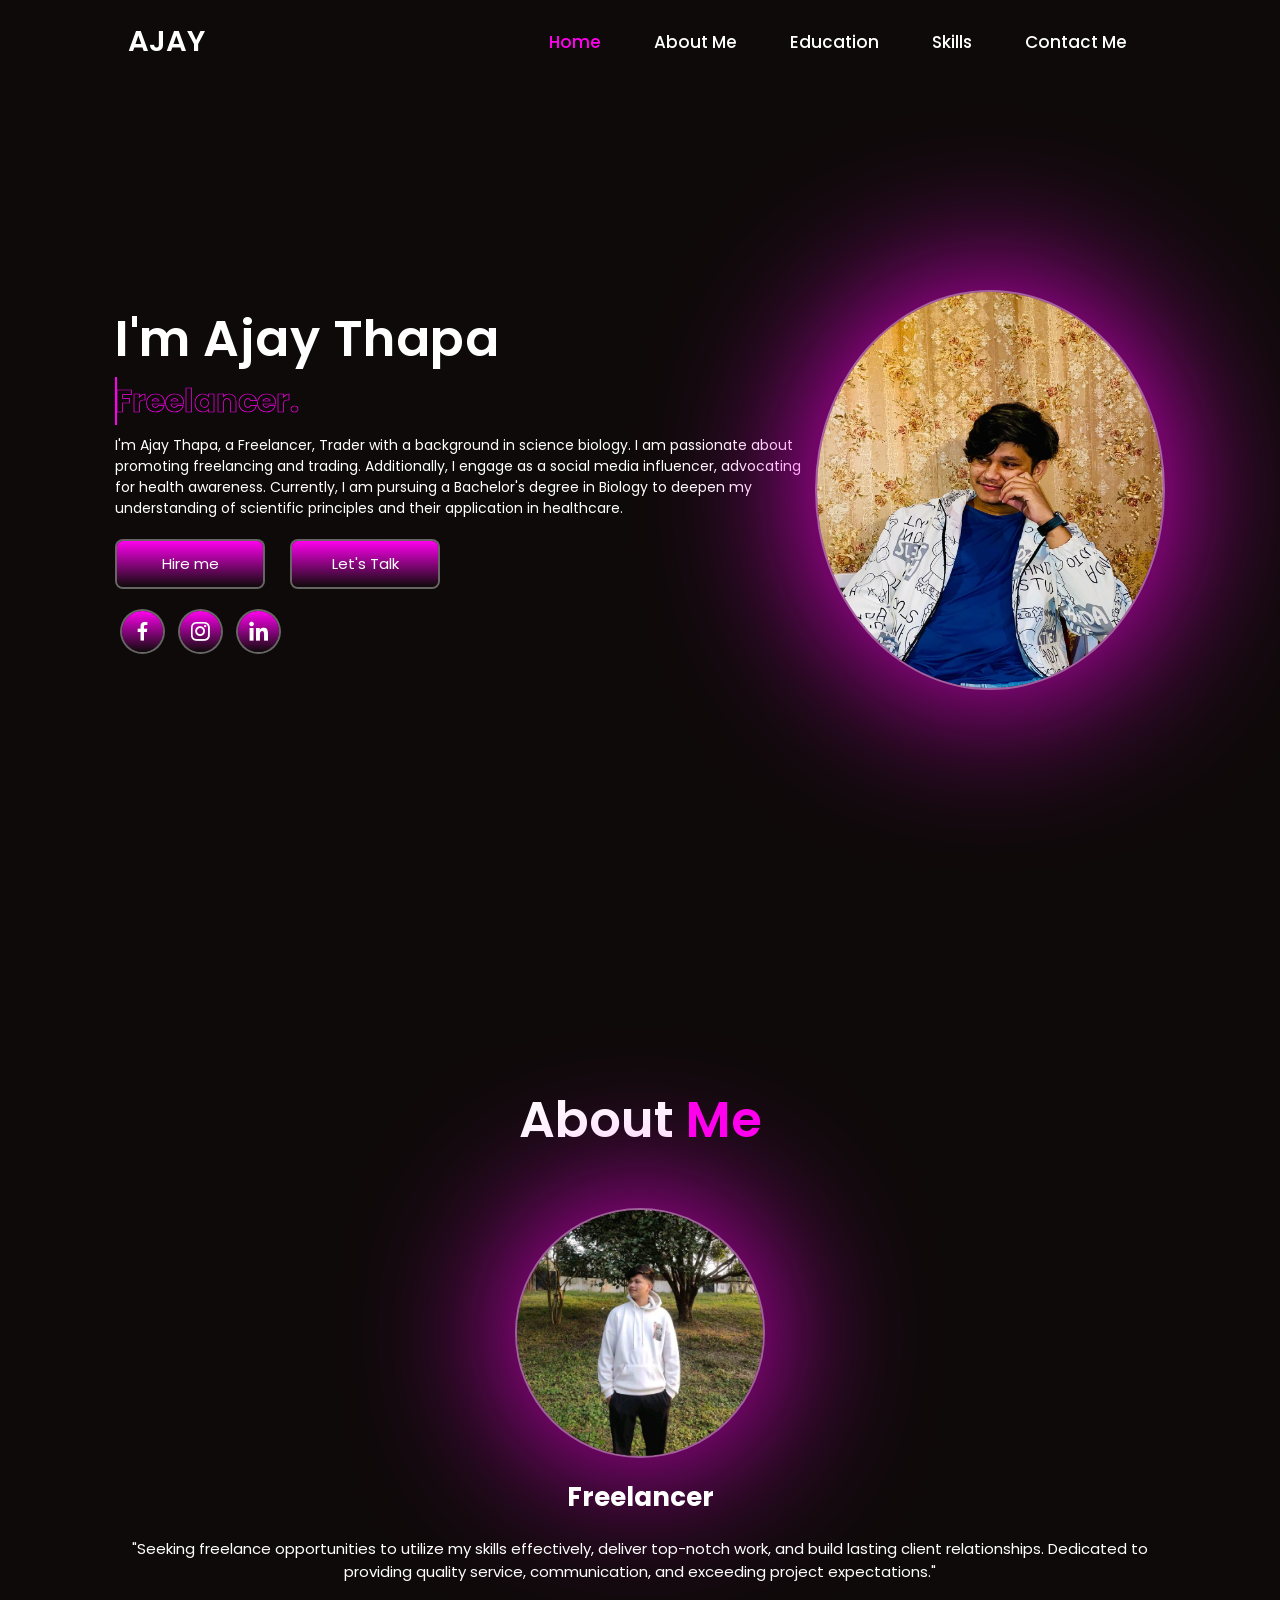
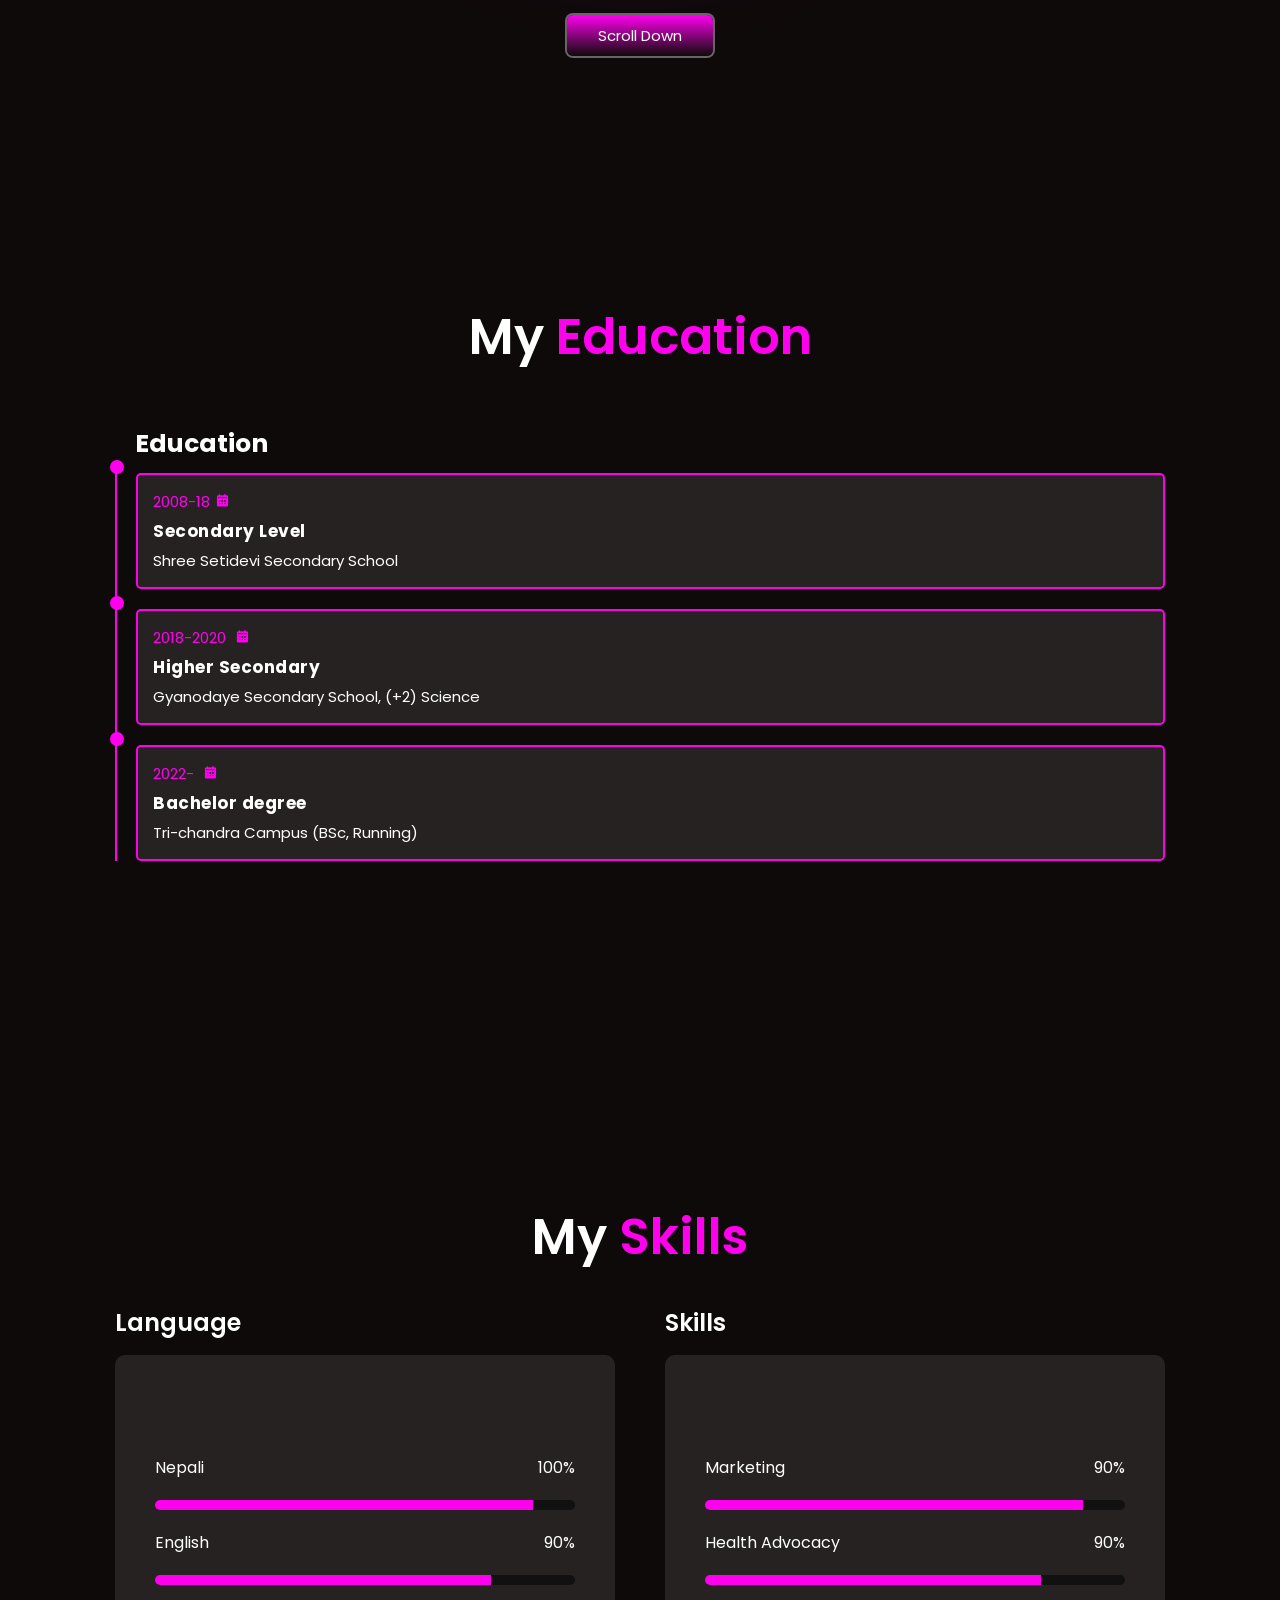
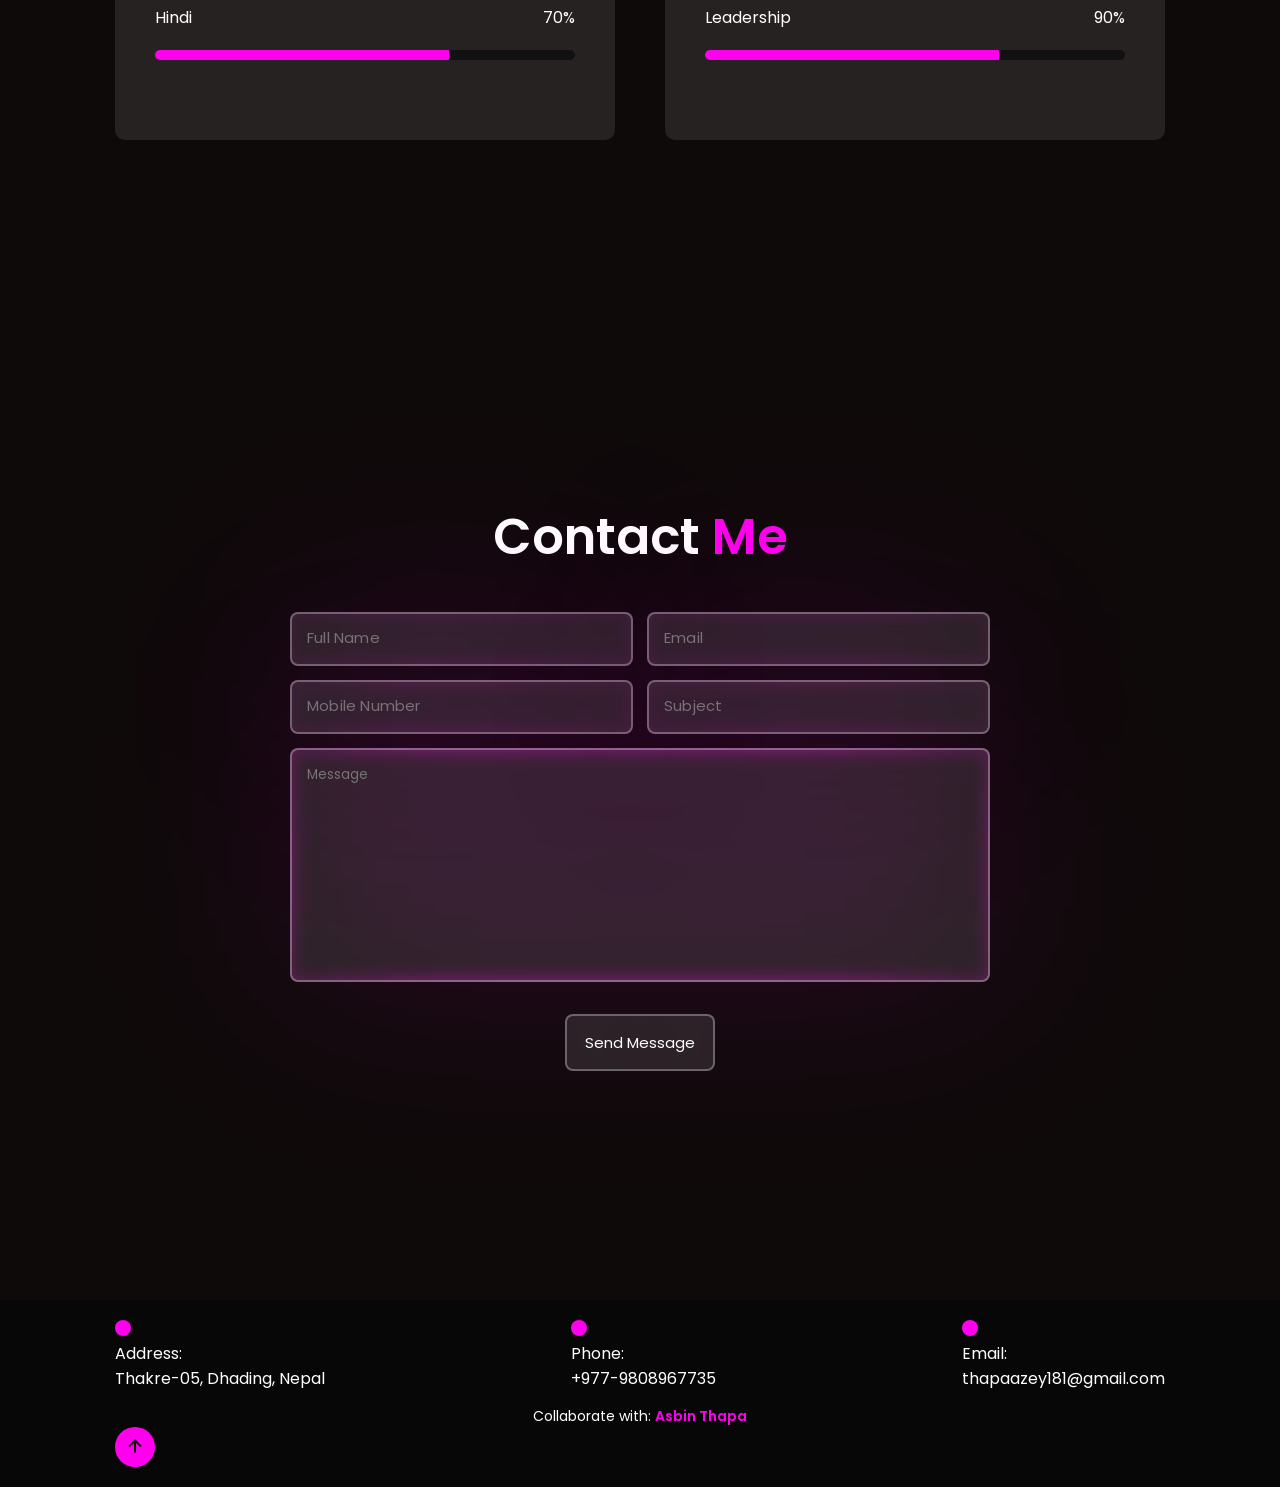
<file: index.html>
<!DOCTYPE html>
<html lang="en">

<head>
    <meta charset="UTF-8">
    <meta name="description" content="Welcome to Ajay Thapa's official website. As a trader, health worker and freelancer, I share valuable insights and resources on various topics. Explore tutorials, guides, and advice on trading strategies, healthcare practices, and freelancing tips. Join me in navigating the diverse fields of trading, health, and freelancing for personal and professional growth.">
    <meta name="keywords" content="Ajay Thapa, Ajay thapa, trader, technology, personal development, community health worker, Ajay thapa xettri, ajay, thapa, thapa ajay">
    <meta name="author" content="Ajay Thapa">
    <meta name="viewport" content="width=device-width, initial-scale=1.0">     
    <title>Ajay Thapa - Freelancer, Trader & Health Advocate</title>
    <link rel="stylesheet" href="style.css">
    <link href='https://unpkg.com/boxicons@2.1.4/css/boxicons.min.css' rel='stylesheet'>
    <link rel="icon" type="image/png" href="img/ajay-thapa-favicon.png">
    
    <!-- Open Graph Meta Tags for Social Media -->
    <meta property="og:title" content="Ajay Thapa - Freelancer, Trader & Health Advocate">
    <meta property="og:description" content="Professional freelancer and trader with expertise in trading strategies, healthcare practices, and freelancing.">
    <meta property="og:image" content="https://ajaythapa.info.np/img/ajay-thapa-profile.png">
    <meta property="og:url" content="https://ajaythapa.info.np">
    <meta property="og:type" content="website">
    
    <!-- Twitter Card Meta Tags -->
    <meta name="twitter:card" content="summary_large_image">
    <meta name="twitter:title" content="Ajay Thapa - Freelancer, Trader & Health Advocate">
    <meta name="twitter:description" content="Professional freelancer and trader with expertise in trading strategies, healthcare practices, and freelancing.">
    <meta name="twitter:image" content="https://ajaythapa.info.np/img/ajay-thapa-profile.png">
</head>
<body>

    <header class="header">
        <a href="#" class="logo">AJAY</a>
        <i class='bx bx-menu' id="menu" style='color:#ffffff'></i>
        <nav class="navbar">
            <a href="#home" style="--vlr:1" class="active">Home</a>
            <a href="#about" style="--vlr:2">About Me</a>
            <a href="#education" style="--vlr:3">Education</a>
            <a href="#skills" style="--vlr:4">Skills</a>
            <a href="#contact" style="--vlr:5">Contact Me</a>
        </nav>
    </header>
    
    <!-- *************************Home Section************************* -->
    <section class="home" id="home">
        <div class="text-content">
            <h1>I'm Ajay Thapa</h1>
            <div class="text-animation">
                <h2>Freelancer.</h2>
            </div>
            <p> 
                I'm Ajay Thapa, a Freelancer, Trader with a background in science biology. I am passionate about promoting freelancing and trading. Additionally, I engage as a social media influencer, advocating for health awareness. Currently, I am pursuing a Bachelor's degree in Biology to deepen my understanding of scientific principles and their application in healthcare.
            </p>
            <div class="btn-section">
                <button class="btn">Hire me</button>
                <button class="btn">Let's Talk</button>
            </div>
            <div class="social-media">
                <a href="https://www.facebook.com/ajaythapaaa181" target="_blank" rel="noopener noreferrer" aria-label="Facebook Profile"><i class='bx bxl-facebook' style="--vlr:7"></i></a>
                <a href="https://www.instagram.com/_a.jaythapa/" target="_blank" rel="noopener noreferrer" aria-label="Instagram Profile"><i class='bx bxl-instagram' style="--vlr:7"></i></a>
                <a href="https://www.linkedin.com/in/ajay-thapa-1a99b125b/" target="_blank" rel="noopener noreferrer" aria-label="LinkedIn Profile"><i class='bx bxl-linkedin' style="--vlr:7"></i></a>
            </div>
        </div>
        <img src="img/ajay-thapa-profile.png" 
             alt="Ajay Thapa - Freelancer, Trader and Health Advocate" 
             width="400" 
             height="400"
             loading="eager">
    </section>
    
    <!-- *************************About Section************************* -->
    <section class="about" id="about">
        <h2 class="title">About <span>Me</span></h2>
        <img src="img/ajay-thapa-about.png" 
             alt="Ajay Thapa - Biology Student and Community Health Worker" 
             class="aboutImg"
             width="250" 
             height="250"
             loading="lazy">
        <div class="text-content2">
            <h2>Freelancer</h2>
            <p>"Seeking freelance opportunities to utilize my skills effectively, deliver top-notch work, and build lasting client relationships. Dedicated to providing quality service, communication, and exceeding project expectations."
            </p>
            <button class="btn">Scroll Down</button>
        </div>
    </section>
    
    <!-- *************************Education Section************************* -->
    <section class="education" id="education">
        <h2 class="title">My <span>Education</span></h2>
        <div class="row">
            <div class="column">
                <h2>Education</h2>
                <div class="box">
                    <div class="education-content">
                        <div class="content">
                            <div class="year">2008-18<i class='bx bxs-calendar'></i></div>
                            <h3>Secondary Level</h3>
                            <p>Shree Setidevi Secondary School</p>
                        </div>
                    </div>
                    <div class="education-content">
                        <div class="content">
                            <div class="year">2018-2020 <i class='bx bxs-calendar'></i></div>
                            <h3>Higher Secondary</h3>
                            <p>Gyanodaye Secondary School, (+2) Science</p>
                        </div>
                    </div>
                    <div class="education-content">
                        <div class="content">
                            <div class="year">2022- <i class='bx bxs-calendar'></i></div>
                            <h3>Bachelor degree</h3>
                            <p>Tri-chandra Campus (BSc, Running)</p>
                        </div>
                    </div>
                </div>
            </div>
        </div>
    </section>
    
    <!-- *************************Skills Section************************* -->
    <section class="skills" id="skills">
        <h2 class="title">My <span>Skills</span></h2>
        <div class="wrapper">
            <div class="skill-content">
                <h3 class="skill-title">Language</h3>
                <div class="skill-box skill-box1">
                    <div class="single-skill">
                        <span class="topic">Nepali</span>
                        <span class="topic">100%</span>
                    </div>
                    <div class="bar-side">
                        <div class="bar bar-1"></div>
                    </div>
                    <div class="single-skill">
                        <span class="topic">English</span>
                        <span class="topic">90%</span>
                    </div>
                    <div class="bar-side">
                        <div class="bar bar-2"></div>
                    </div>
                    <div class="single-skill">
                        <span class="topic">Hindi</span>
                        <span class="topic">70%</span>
                    </div>
                    <div class="bar-side">
                        <div class="bar bar-3"></div>
                    </div>
                </div>
            </div>
            <div class="skill-content">
                <h3 class="skill-title">Skills</h3>
                <div class="skill-box skill-box2">
                    <div class="single-skill">
                        <span class="topic">Marketing</span>
                        <span class="topic">90%</span>
                    </div>
                    <div class="bar-side">
                        <div class="bar bar-1"></div>
                    </div>
                    <div class="single-skill">
                        <span class="topic">Health Advocacy</span>
                        <span class="topic">90%</span>
                    </div>
                    <div class="bar-side">
                        <div class="bar bar-2"></div>
                    </div>
                    <div class="single-skill">
                        <span class="topic">Leadership</span>
                        <span class="topic">90%</span>
                    </div>
                    <div class="bar-side">
                        <div class="bar bar-3"></div>
                    </div>
                </div>
            </div>
        </div>
    </section>
    
    <!-- *************************Contact Section************************* -->
    <section class="contact" id="contact">
        <h2 class="title">Contact<span> Me</span></h2>
        <form action="https://formspree.io/f/xyyrdlpq" method="POST">
            <div class="input-box">
                <input type="text" name="name" required placeholder="Full Name" aria-label="Full Name">
                <input type="email" name="email" required placeholder="Email" aria-label="Email">
            </div>
            <div class="input-box">
                <input type="tel" name="phone" required placeholder="Mobile Number" aria-label="Mobile Number">
                <input type="text" name="subject" required placeholder="Subject" aria-label="Subject">
            </div>
            <textarea name="message" id="message" cols="30" rows="10" placeholder="Message" required aria-label="Message"></textarea>
            <input type="submit" value="Send Message" class="btn">
        </form>
    </section>
    
    <footer>
        <div class="text">
            <i class="fa-solid fa-map-pin"></i>
            <p>Address:</p>
            <p>Thakre-05, Dhading, Nepal</p>
        </div>
        <div>
            <i class="fa-solid fa-phone"></i>
            <p>Phone:</p>
            <p>+977-9808967735</p>
        </div>
        <div>
            <i class="fa-email-fab"></i>
            <p>Email:</p>
            <p>thapaazey181@gmail.com</p>
        </div>
        <div class="collaboration">
            <p>Collaborate with: <a href="https://asbinthapa.info.np" target="_blank" rel="noopener noreferrer">Asbin Thapa</a></p>
        </div>
        <a href="#home" aria-label="Back to top"><i class='bx bx-up-arrow-alt'></i></a>
    </footer>

<script type="application/ld+json">
{
  "@context": "https://schema.org",
  "@graph": [
    {
      "@type": "Person",
      "@id": "https://ajaythapa.info.np/#person",
      "name": "Ajay Thapa",
      "alternateName": "Ajay thapa xettri",
      "url": "https://ajaythapa.info.np",
      "image": [
        {
          "@type": "ImageObject",
          "url": "https://ajaythapa.info.np/img/ajay-thapa-profile.png",
          "caption": "Ajay Thapa - Freelancer and Trader",
          "width": "400",
          "height": "400"
        },
        {
          "@type": "ImageObject",
          "url": "https://ajaythapa.info.np/img/ajay-thapa-about.png",
          "caption": "Ajay Thapa Professional Photo",
          "width": "250",
          "height": "250"
        }
      ],
      "description": "Freelancer, Trader, and Health Advocate with a background in science biology. Currently pursuing Bachelor's degree in Biology.",
      "jobTitle": ["Freelancer", "Trader", "Health Advocate"],
      "hasOccupation": [
        {
          "@type": "Occupation",
          "name": "Freelancer",
          "description": "Providing freelance services with focus on quality delivery and client relationships"
        },
        {
          "@type": "Occupation",
          "name": "Trader",
          "description": "Trading professional with expertise in market analysis and strategies"
        },
        {
          "@type": "Occupation",
          "name": "Community Health Worker",
          "description": "Advocating for health awareness through social media"
        }
      ],
      "knowsLanguage": [
        {"@type": "Language", "name": "Nepali", "proficiency": "Native"},
        {"@type": "Language", "name": "English", "proficiency": "Professional Working Proficiency"},
        {"@type": "Language", "name": "Hindi", "proficiency": "Limited Working Proficiency"}
      ],
      "knowsAbout": ["Marketing", "Health Advocacy", "Leadership", "Trading Strategies", "Freelancing", "Biology", "Healthcare Practices"],
      "alumniOf": [
        {"@type": "EducationalOrganization", "name": "Shree Setidevi Secondary School", "description": "Secondary Level Education (2008-2018)"},
        {"@type": "EducationalOrganization", "name": "Gyanodaye Secondary School", "description": "Higher Secondary (+2 Science) (2018-2020)"}
      ],
      "affiliation": {"@type": "EducationalOrganization", "name": "Tri-chandra Campus", "description": "Currently pursuing Bachelor of Science (BSc) degree in Biology"},
      "address": {"@type": "PostalAddress", "addressLocality": "Thakre", "addressRegion": "Dhading", "addressCountry": "NP", "postalCode": "45100"},
      "email": "thapaazey181@gmail.com",
      "telephone": "+977-9808967735",
      "sameAs": [
        "https://www.facebook.com/ajaythapaaa181",
        "https://www.instagram.com/_a.jaythapa/",
        "https://www.linkedin.com/in/ajay-thapa-1a99b125b/"
      ]
    },
    {
      "@type": "WebSite",
      "@id": "https://ajaythapa.info.np/#website",
      "url": "https://ajaythapa.info.np",
      "name": "Ajay Thapa - Freelancer & Trader",
      "description": "Welcome to Ajay Thapa's official website. Explore tutorials, guides, and advice on trading strategies, healthcare practices, and freelancing tips.",
      "publisher": {"@id": "https://ajaythapa.info.np/#person"},
      "inLanguage": "en-US",
      "potentialAction": {"@type": "SearchAction", "target": "https://ajaythapa.info.np/?s={search_term_string}", "query-input": "required name=search_term_string"}
    },
    {
      "@type": "WebPage",
      "@id": "https://ajaythapa.info.np/#webpage",
      "url": "https://ajaythapa.info.np",
      "name": "Ajay Thapa - Freelancer, Trader & Health Advocate",
      "isPartOf": {"@id": "https://ajaythapa.info.np/#website"},
      "about": {"@id": "https://ajaythapa.info.np/#person"},
      "description": "Professional freelancer and trader with expertise in trading strategies, healthcare practices, and freelancing. Explore insights on personal and professional growth.",
      "inLanguage": "en-US",
      "mainEntity": {"@id": "https://ajaythapa.info.np/#person"}
    },
    {
      "@type": "ProfilePage",
      "@id": "https://ajaythapa.info.np/#profilepage",
      "url": "https://ajaythapa.info.np",
      "name": "Ajay Thapa - Professional Profile",
      "isPartOf": {"@id": "https://ajaythapa.info.np/#website"},
      "about": {"@id": "https://ajaythapa.info.np/#person"},
      "mainEntity": {"@id": "https://ajaythapa.info.np/#person"}
    },
    {
      "@type": "ContactPage",
      "@id": "https://ajaythapa.info.np/#contact",
      "url": "https://ajaythapa.info.np/#contact",
      "name": "Contact Ajay Thapa",
      "isPartOf": {"@id": "https://ajaythapa.info.np/#website"},
      "description": "Get in touch with Ajay Thapa for freelancing opportunities, trading consultation, or health advocacy collaborations."
    },
    {
      "@type": "ItemList",
      "@id": "https://ajaythapa.info.np/#services",
      "name": "Professional Services",
      "description": "Services offered by Ajay Thapa",
      "itemListElement": [
        {"@type": "Service", "position": 1, "name": "Freelancing Services", "description": "Quality freelance work with excellent communication and project delivery", "provider": {"@id": "https://ajaythapa.info.np/#person"}},
        {"@type": "Service", "position": 2, "name": "Trading Consultation", "description": "Expert advice on trading strategies and market analysis", "provider": {"@id": "https://ajaythapa.info.np/#person"}},
        {"@type": "Service", "position": 3, "name": "Health Advocacy", "description": "Social media health awareness campaigns and community health work", "provider": {"@id": "https://ajaythapa.info.np/#person"}}
      ]
    },
    {
      "@type": "BreadcrumbList",
      "@id": "https://ajaythapa.info.np/#breadcrumb",
      "itemListElement": [
        {"@type": "ListItem", "position": 1, "name": "Home", "item": "https://ajaythapa.info.np/"},
        {"@type": "ListItem", "position": 2, "name": "About", "item": "https://ajaythapa.info.np/#about"},
        {"@type": "ListItem", "position": 3, "name": "Education", "item": "https://ajaythapa.info.np/#education"},
        {"@type": "ListItem", "position": 4, "name": "Skills", "item": "https://ajaythapa.info.np/#skills"},
        {"@type": "ListItem", "position": 5, "name": "Contact", "item": "https://ajaythapa.info.np/#contact"}
      ]
    }
  ]
}

</script>
<script src="script.js"></script>
    
</body>
</html>
</file>
<file: style.css>
@import url('https://fonts.googleapis.com/css2?family=Poppins:ital,wght@0,300;0,400;0,500;1,500&display=swap');
* {
    margin: 0;
    padding: 0;
    scroll-behavior: smooth;
    box-sizing: border-box;
    font-family: "poppins";
    outline: none;
    border: none; 
    color: #fff;
}
body{
    background: #0f0a0a;
    height: 100vh;
}
html{
    font-size: 62.5%;
    overflow-x: hidden;
}
.header{
    position: fixed;
    left: 0;
    top: 0;
    padding: 2rem 10%;
    width: 100%;
    display: flex;
    justify-content: space-between;
    align-items: center;
    z-index: 100;
}
.sticky{
    border-bottom: 2px solid rgba(255,255,255,.1);
    background: #0f0a0a;
}
.logo{
    font-size: 2.9rem;
    font-weight: 600;
    text-decoration: none;
    color: #fff;
    transform: translateX(-100%);
    opacity: 0;
    animation: RightSlide 1s ease forwards;
}
@keyframes  RightSlide{
    0%{
        transform: translateX(-100%);
        opacity: 0;
    }
    100%{
        transform: translateX(0%);
        opacity: 1;
    }
}

#menu{
    color: #fff;
    font-size: 2.5rem;
    display: none;
}
.navbar a{
    display: inline-block;
    font-size: 1.7rem;
    text-decoration: none;
    margin: 0 2.5rem;
    font-weight: 500;
    letter-spacing: .02;
    transition: .5s ease;
    transform: translateY(-100px);
    opacity: 0;
    animation: TopSlide 1s ease forwards;
    animation-delay: calc(.2s * var(--vlr));
}
@keyframes  TopSlide{
    0%{
        transform: translateY(-100px);
        opacity: 0;
    }
    100%{
        transform: translateY(0px);
        opacity: 1;
    }
}
.navbar a:hover,.navbar a.active{
    color: #ff00ee;
}
section{
    padding: 10rem 9% 2rem;
    min-height: 100vh;
}
.about,.education,.contact,.skills{
    overflow: hidden;
}
.home{
    display: flex;
    justify-content: space-between;
    align-items: center;
}
.text-content{
    max-width: 70rem;
}
.text-content h1{
    font-size: 5rem;
    color: #fff;
    text-transform: capitalize;
    letter-spacing: .05rem;
    font-weight: 600;
    transform: translateY(-100px);
    opacity: 0;
    animation: RightSlide 1s ease forwards;
    animation-delay: 1s;
}
.text-animation{
    position: relative;
    width: 32.8rem;
}
.text-animation h2{
    font-size: 3.2rem;
    font-weight: 700;
    color: transparent;
    -webkit-text-stroke: .7px #ff00ee;
    background: linear-gradient(#ff00ee,#ff00ee);
    background-repeat: no-repeat;
    -webkit-background-clip: text;
    background-position: -33rem 0;
    transform: translateY(-100px);
    opacity: 0;
    animation: textSlide 6s linear infinite,
    TopSlide 1s ease forwards;
    animation-delay: 2s,1.2s;
}
@keyframes textSlide{
    0%,10%,100%{
        background-position: -33rem 0;
    }
    65%,85%{
        background-position: 0 0;
    }
}
.text-animation::before{
    content: "";
    position: absolute;
    left: 0;
    top: 0;
    height: 100%;
    width: 0;
    border-right: 2px solid #ff00ee;
    transform: translateY(-100px);
    opacity: 0;
    animation: CursorSlide 6s linear infinite,
    TopSlide 1s ease forwards;
    animation-delay: 2s,1.2s;
}
@keyframes CursorSlide {
    0%,10%,100%{
        width: 0;
    }
    65%,78%,85%{
        opacity: 1;
        width: 100%;
    }
    75%,81%
    {
        opacity: 0;
    }

}
.text-content p{
    font-size: 1.4rem;
    margin: 1rem 0;
    transform: translateX(100px);
    opacity: 0;
    animation: leftSlide 1s ease forwards;
    animation-delay: 1.4s;
}
@keyframes leftSlide{
    0%{
        transform: translateX(100px);
        opacity: 0;
    }
    100%{
        transform: translateX(0px);
        opacity: 1;
    }
}
.btn-section{
    width: 32.5rem;
    height: 5rem;
    display: flex;
    justify-content: space-between;
    align-items: center;
    margin: 2rem 0;
    position: relative;
}
.btn-section::before{
    content: "";
    position: absolute;
    left: 0;
    top: 0;
    background: #0f0a0a;
    height: 100%;
    width: 100%;
    z-index: 2;
    animation: Slide 1s ease forwards;
    animation-delay: 1.6s;
}
@keyframes Slide{
    0%{
        width: 100%;
    }
    100%{
        width: 0;
    }
}
 .btn{
    height: 100%;
    width: 15rem;
    color: #fff;
    background: rgba(255,255,255,.1);
    border: .2rem solid rgba(255,255,255,.3);
    backdrop-filter: blur(5rem);
    border-radius: .8rem;
    font-size: 1.5rem;
    cursor: pointer;
    display: inline-flex;
    justify-content: center;
    align-items: center;
    position: relative;
    overflow: hidden;
    z-index: 1;
}
.btn::before{
    content: "";
    position: absolute;
    left: 0;
    top: -100%;
    height: 300%;
    width: 100%;
    background: linear-gradient(
        #0f0a0a,#ff00ee,#0f0a0a,#ff00ee
    );
    z-index: -1;
    transition: .5s ease;
}
.btn:hover::before{
    top: 0;
}
.social-media {
    margin: 2rem 0;
}
.social-media i{
    display: inline-block;
    font-size: 2.5rem;
    background: rgba(255,255,255,.1);
    border: .2rem solid rgba(255,255,255,.3);
    padding: .8rem;
    margin: 0 .5rem;
    border-radius: 50%;
    color: #fff;
    cursor: pointer;
    position: relative;
    overflow: hidden;
    animation: Bottom 1s ease forwards;
    animation-delay: calc(.2s * var(--vlr));
    transform: translateY(100px);
    opacity: 0;

}
@keyframes Bottom{
    0%{
        transform: translateY(100px);
    opacity: 0;
    }
    100%{
        transform: translateY(0px);
    opacity: 1;
    }
}
.social-media i::after{
    content: "";
    position: absolute;
    left: 0;
    top: -100%;
    height: 300%;
    width: 100%;
    background: linear-gradient(
        #0f0a0a,#ff00ee,#0f0a0a,#ff00ee
    );
    z-index: -1;
    transition: .5s ease;
}

i:hover::after{
    top: 0;
}
.home img{
    width: 30vw;
    background: rgba(255,255,255,.1);
    border: .2rem solid rgba(255,255,255,.3);
    border-radius: 50%;
    filter: drop-shadow(0 0 8rem #ff00ee);
    animation: Scale 1s ease forwards;
    scale: 0;
    animation-delay: 2s;
}
@keyframes Scale{
    0%{
        scale: 0;
    }
    100%{
        scale: 1;
    }
}
/* about section */
.about{
    display: flex;
    justify-content: center;
    align-items: center;
    flex-direction: column;
    padding-bottom: 6rem;
    gap: 2rem;
}
.title{
    font-size: 5rem;
    margin-bottom: 3rem;
    font-weight: 600;
    text-align: center;
    transform: translateY(-100px);
    opacity: 0;
}
section.start-animation .title{
    animation: top 1s ease forwards;
}
@keyframes top{
    0%{
        transform: translateY(-100px);
        opacity: 0;
    }
    100%{
        transform: translateY(0px);
        opacity: 1;
    }
}
.title span{
    color: #ff00ee;
}
.about img{
    height: 25rem;
    width: 25rem;
    background: rgba(255,255,255,.1);
    border: .2rem solid rgba(255,255,255,.3);
    border-radius: 50%;
    filter: drop-shadow(0 0 8rem #ff00ee);
    scale: 0;
}
section.start-animation .aboutImg{
    animation: scaleout 1s ease forwards;
}
@keyframes scaleout{
    0%{
       scale: 0;
    }
    100%{
     scale: 1;
    }
}
.text-content2{
    text-align: center;
}
.text-content2 h2{
    font-size: 2.6rem;
    transform: translatex(-100px);
    opacity: 0;
}
section.start-animation .text-content2 h2{
    animation: Right 1s ease forwards;
}
@keyframes Right{
    0%{
        transform: translatex(-100px);
        opacity: 0;
    }
    100%{
        transform: translatex(0px);
        opacity: 1;
    }
}
.text-content2 p{
    font-size: 1.5rem;
    margin: 2rem 0 3rem;
    transform: translatex(100px);
    opacity: 0;
}
section.start-animation .text-content2 p{
    animation: Left 1s ease forwards;
}
@keyframes Left{
    0%{
        transform: translatex(100px);
        opacity: 0;
    }
    100%{
        transform: translatex(0px);
        opacity: 1;
    }
}
.text-content2 .btn{
    padding: .9rem .5rem;
    transform: translateY(100px);
    opacity: 0;
}

section.start-animation .text-content2 .btn{
    animation: Bottoms 1s ease forwards;
}
@keyframes Bottoms{
    0%{
        transform: translateY(100px);
        opacity: 0;
    }
    100%{
        transform: translatey(0px);
        opacity: 1;
    }
}
/* education section */
.row{
    display: flex;
    column-gap: 4rem;
    flex-wrap: wrap;
}
.column{
    flex: 1 1 30rem;
}
.column:nth-child(1){
    opacity: 0;
    transform: translateX(-100px);
}
section.start-animation .column:nth-child(1){
    animation: Right 1s ease forwards;
    animation-delay: 1.2s;
}

.column:nth-child(2){
    opacity: 0;
    transform: translateX(100px);
}
section.start-animation .column:nth-child(2){
    animation: Left 1s ease forwards;
    animation-delay: 1.2s;
}
.column h2{
    font-size: 2.5rem ;
    margin: 2rem 0 1rem 1.96rem;
    transform: translateY(-100px);
    opacity: 0;
}
section.start-animation .column h2{
    animation: top 1s ease forwards;
    animation-delay: 1.2s;
}

.box{
    border-left: .2rem solid #ff00ee;
}
.education-content {
    padding-left: 1.9rem;
}
.education-content .content{
    padding: 1.5rem;
    border: .2rem solid #ff00ee;
    background: rgba(255,255,255,.1);
    border-radius: .5rem;
    margin-bottom: 2rem;
    position: relative;
}
.content::before{
    content: "";
    position: absolute;
    left: -2.8rem;
    top: -1.5rem;
    height: 1.4rem;
    width: 1.4rem;
    border-radius: 50%;
    background: #ff00ee;
}
.content .year{
    font-size: 1.5rem;
    color: #ff00ee;
}
.content .year i{
    color: #ff00ee;
    font-size: 1.5rem;
    margin-left: .5rem;
}
.content h3{
    font-size: 1.7rem;
    letter-spacing: .05rem;
    margin: .5rem 0;
}
.content p{
    font-size: 1.5rem;
}
/* skill-content */
.wrapper{
    width: 100%;
    display: flex;
    justify-content: space-between;
    align-items: center;
    gap: 5rem;
    flex-wrap: wrap;
}
.skill-title{
    font-size: 2.4rem;
    font-weight: 600;
    margin-bottom: 1.5rem;
    opacity: 0;
    transform: translateY(-100px);
}
section.start-animation .skill-title{
    animation: top 1s ease forwards;
    animation-delay: 1.2s;
}
.skill-content{
    width: 100%;
    flex:  1 1 30rem;
}
.skill-box{
    height: 100%;
    width: 100%;
    padding: 8rem 4rem;
    background: rgba(255,255,255,.1);
    border-radius: 1rem;
}
.skill-box1{
    opacity: 0;
    transform: translateX(-100px);
}
section.start-animation .skill-box1{
    animation:  Right 1s ease forwards;
    animation-delay: 1.2s;
}
.skill-box2{
    opacity: 0;
    transform: translateX(100px);
}
section.start-animation .skill-box2{
    animation:Left 1s ease forwards;
    animation-delay: 1.4s;
}
.single-skill{
    display: flex;
    justify-content: space-between;
    margin: 2rem 0;
}
.single-skill span{
    font-size: 1.6rem;
}

.bar-side{
    background: #111;
    height: 1rem;
    border-radius: 50rem;
    position: relative;
    overflow: hidden;
}
.bar{
    position: absolute;
    height: 100%;
    background: #ff00ee;
}
.bar-1{
    width: 90%;
}
.bar-2{
    width: 80%;
}
.bar-3{
    width: 70%;
}
/* contact section */
section form{
    max-width: 70rem;
    text-align: center;
    margin: 1rem auto;
    margin-bottom: 3rem;
}
.input-box{
    display: flex;
    justify-content: space-between;
    flex-wrap: wrap;
}
input:nth-child(1){
    opacity: 0;
    transform: translateX(-100px);
}
section.start-animation input:nth-child(1){
    animation:Right 1s ease forwards;
    animation-delay: 1.2s;
}
input:nth-child(2){
    opacity: 0;
    transform: translateX(100px);
}
section.start-animation input:nth-child(2){
    animation:Left 1s ease forwards;
    animation-delay: 1.2s;
}
 input,textarea{
    width: 100%;
    padding: 1.5rem;
    background:rgba(255,255,255,.1);
    border: .2rem solid rgba(255,255,255,.3);
    outline: none;
    backdrop-filter: blur(10px);
    filter: drop-shadow(0 0 100px #ff00ee);
    border-radius: .8rem;
    gap: 2.5rem;
    margin: .7rem 0;
    transition: .3s ease;
    opacity: 0;
    transform: translateY(100px);
}
section.start-animation textarea{
    animation:Bottom 1s ease forwards;
    animation-delay: 1.2s;
}
input::placeholder{
    font-size: 1.5rem;
    letter-spacing: .02rem;
}
.input-box input{
    width: 49%;
}
input:focus,
input:valid{
    border: .2rem solid #ff00ee;
}
textarea:focus,
textarea:valid{
    border: .2rem solid #ff00ee;
}
textarea{
    resize: none;
}
.contact .btn{
    margin-top: 2rem;
    cursor: pointer;
    filter: none;
    border: .2rem solid rgba(255,255,255,.3);
}
section.start-animation .btn{
    animation:Bottom 1s ease forwards;
    animation-delay: 1.4s;
}
.contact .btn:hover{
    background: #ff00ee;
    box-shadow: 0 0 .3rem #ff00ee,
    0 0 .7rem #ff00ee;
}
/* footer */

footer{
    background: #080707;
    padding: 2rem 9%;
    display: flex;
    justify-content: space-between;
    align-items: center;
    flex-wrap: wrap;
}
footer p{
    font-size: 1.6rem;
}
footer i{
    display: inline-flex;
    justify-content: center;
    align-items: center;
    padding: .8rem;
    background: #ff00ee;
    color: #0f0a0a;
    border-radius: 50%;
    font-size: 2.4rem;
}
/* RESPONSIVE */
@media(max-width:1200px){
    html{
        font-size: 55;
    }
}
@media(max-width:991px){
    .header{
        padding: 2rem 9%;
    }
    section{
        padding: 10rem 3% 2rem;
    }
    .contact{
        min-height: auto;
    }
    footer{
        padding: 2rem 3%;
    }
}
@media(max-width:768px){
    #menu{
        display: block;
    }
    .navbar{
        position: absolute;
        left: 0;
        top: 100%;
        width: 100%;
        padding: 1rem 3%;
        background: #0f0a0a;
        border-top: 1px solid rgba(255,255,255,.1);
        border-bottom: .2rem solid rgba(255,255,255,.1);
        display: none;
    }
    .navbar.active{
        display: block;
    }
    .navbar a{
        display: block;
        margin: 3rem 0;
        font-size: 2rem;
    }
    .home{
        flex-direction: column-reverse;
    }
    .home .text-content{
        display: flex;
        justify-content: center;
        align-items: center;
        flex-direction: column;
    }
    .home .text-content h1{
        font-size: 4rem;
    }
    .home img{
        width: 40vw;
    }
    .about{
        flex-direction: column;
    }
    .about img{
        width: 20rem;
        height: 20rem;
    }
}
@media(max-width:450px){
    html{
        font-size: 50%;
    }
    .input-box input{
        width: 100%;
    }
}
/* footer */
footer{
    background: #080707;
    padding: 2rem 9%;
    display: flex;
    justify-content: space-between;
    align-items: center;
    flex-wrap: wrap;
}
footer p{
    font-size: 1.6rem;
}
footer i{
    display: inline-flex;
    justify-content: center;
    align-items: center;
    padding: .8rem;
    background: #ff00ee;
    color: #0f0a0a;
    border-radius: 50%;
    font-size: 2.4rem;
}

/* Styles for footer icons */
footer .fa-map-pin {
    margin-right: 1rem; /* Adjust margin as needed */
}

footer .fa-phone {
    margin-right: 1rem; /* Adjust margin as needed */
}

footer .fa-email {
    margin-right: 1rem; /* Adjust margin as needed */
}

/* Collaboration link styling */
.collaboration {
    margin-top: 1.5rem;
    text-align: center;
    width: 100%;
}

.collaboration p {
    font-size: 1.4rem;
    color: #fff;
    margin: 0;
}

.collaboration a {
    color: #ff00ee;
    text-decoration: none;
    font-weight: 600;
    transition: all 0.3s ease;
    position: relative;
}

.collaboration a::after {
    content: "";
    position: absolute;
    left: 0;
    bottom: -2px;
    width: 0;
    height: 2px;
    background: #ff00ee;
    transition: width 0.3s ease;
}

.collaboration a:hover {
    text-shadow: 0 0 10px #ff00ee;
}

.collaboration a:hover::after {
    width: 100%;
}

/* Responsive adjustments for collaboration */
@media(max-width:768px){
    .collaboration {
        margin-top: 2rem;
    }
    
    .collaboration p {
        font-size: 1.3rem;
    }
}

@media(max-width:450px){
    .collaboration p {
        font-size: 1.2rem;
    }
}
</file>
